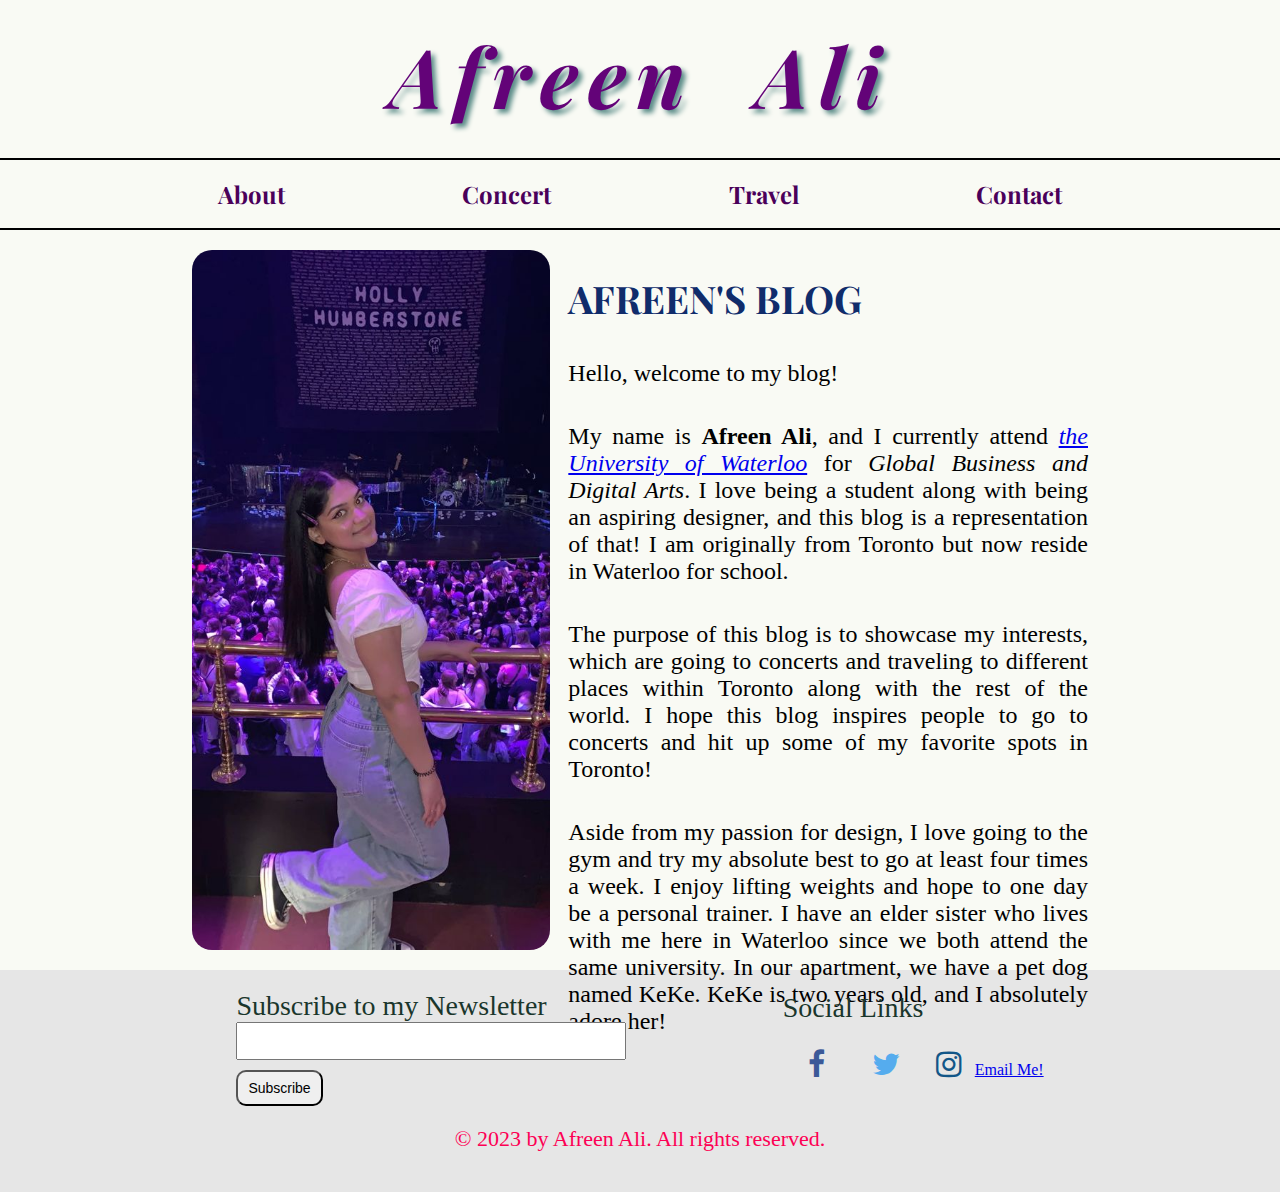
<file: index.html>
<!DOCTYPE html>
<html lang="en">
<head>
    <!-- Meta information for character set and the viewport -->
    <meta charset="UTF-8">
    <meta name="viewport" content="width=device-width, initial-scale=1.0">
    
    <!-- Page title -->
    <title>Afreen Ali</title>
    
    <!-- External stylesheets fonts and style -->
    <link rel="stylesheet" href="https://cdnjs.cloudflare.com/ajax/libs/font-awesome/4.7.0/css/font-awesome.min.css">
    <link rel="stylesheet" href="assets/css/main.css">

    <!-- Style for custom font -->
    <style>
        @font-face {
            font-family: playfairvarfont;
            src: url(assets/fonts/playfair/PlayfairDisplay-VariableFont_wght.ttf);
        }

        /* Style for the main content area */
        .area {
            padding: 20px 0;
            display: flex;
            justify-content: center;
            align-items: center;
        }

        /* Style for the blog section */
        .blog {
            width: 70%;
            display: flex;
            align-items: center;
            justify-content: space-between;
        }

        /* Style for the image in the blog section */
        .pic {
            width: 40%;
            height: 700px;
            background-image: url(assets/img/download.jpeg);
            background-repeat: no-repeat;
            background-position: center center;
            background-size: cover;
            border-radius: 20px;
        }

        /* Style for the content in the blog section */
        .content {
            height: 655px;
            width: 58%;
        }

        /* Style for heading in the content */
        .content h2 {
            font-family: playfairvarfont;
            font-size: 38px;
            color: #102c6b;
        }

        /* Style for paragraphs in the content */
        .content p {
            text-align: justify;
            font-size: 24px;
        }
    </style>
</head>
<body>
    <!-- Page Header -->
    <header>
        <h1>Afreen Ali</h1>
    </header>

    <!-- Navigation Menu -->
    <nav>
        <ul>
            <li><a href="index.html">About</a></li>
            <li><a href="concerts.html">Concert</a></li>
            <li><a href="travel.html">Travel</a></li>
            <li><a href="contact.html">Contact</a></li>
        </ul>
    </nav>

    <!-- Main Content Area -->
    <div class="area">
        <div class="blog">
            <!-- Image Section -->
            <div class="pic"></div>

            <!-- Content Section -->
            <div class="content">
                <h2>AFREEN'S BLOG</h2>
                <br><br>
                <p>Hello, welcome to my blog!</p>
                <br><br>
                <!-- Personal Information -->
                <p>My name is <strong>Afreen Ali</strong>, and I currently attend <i><a href="https://uwaterloo.ca/" target="_blank">the University of Waterloo</a></i> for <i>Global Business and Digital Arts</i>. I love being a student along with being an aspiring designer, and this blog is a representation of that! I am originally from Toronto but now reside in Waterloo for school.</p>
                <br><br>
                <!-- Purpose of my Blog -->
                <p>The purpose of this blog is to showcase my interests, which are going to concerts and traveling to different places within Toronto along with the rest of the world. I hope this blog inspires people to go to concerts and hit up some of my favorite spots in Toronto!</p>
                <br><br>
                <!-- Additional Information About Myself -->
                <p>Aside from my passion for design, I love going to the gym and try my absolute best to go at least four times a week. I enjoy lifting weights and hope to one day be a personal trainer. I have an elder sister who lives with me here in Waterloo since we both attend the same university. In our apartment, we have a pet dog named KeKe. KeKe is two years old, and I absolutely adore her!</p>
            </div>
        </div>
    </div>

    <!-- Page Footer -->
    <footer>
        <!-- Footer Links Section -->
        <div class="footer-links">
            <!-- Newsletter Subscription Form -->
            <div class="newsletter">
                <form action="#" method="post">
                    <label for="email">Subscribe to my Newsletter</label><br>
                    <input type="email" id="email" name="email" required><br>
                    <button type="submit" style="font-size: 14px; margin-top: 10px; padding: 8px 10px; border-radius: 10px;">Subscribe</button>
                </form>
            </div>

            <!-- Social Media Icons Section -->
            <div class="social-icons">
                <label>Social Links</label><br>
                <a href="#" class="fa fa-facebook"></a>
                <a href="#" class="fa fa-twitter"></a>
                <a href="#" class="fa fa-instagram"></a>
                <!-- Email Link -->
                <a href="mailto:a36ali@uwaterloo.ca">Email Me!</a>
            </div>
        </div>

        <!-- Copyright Message Section -->
        <div>
            <p style="font-size: 22px; color: #fd0054; margin: 20px 0; text-align: center;">&copy; 2023 by Afreen Ali. All rights reserved.</p>
        </div>
    </footer>
</body>
</html>
</file>
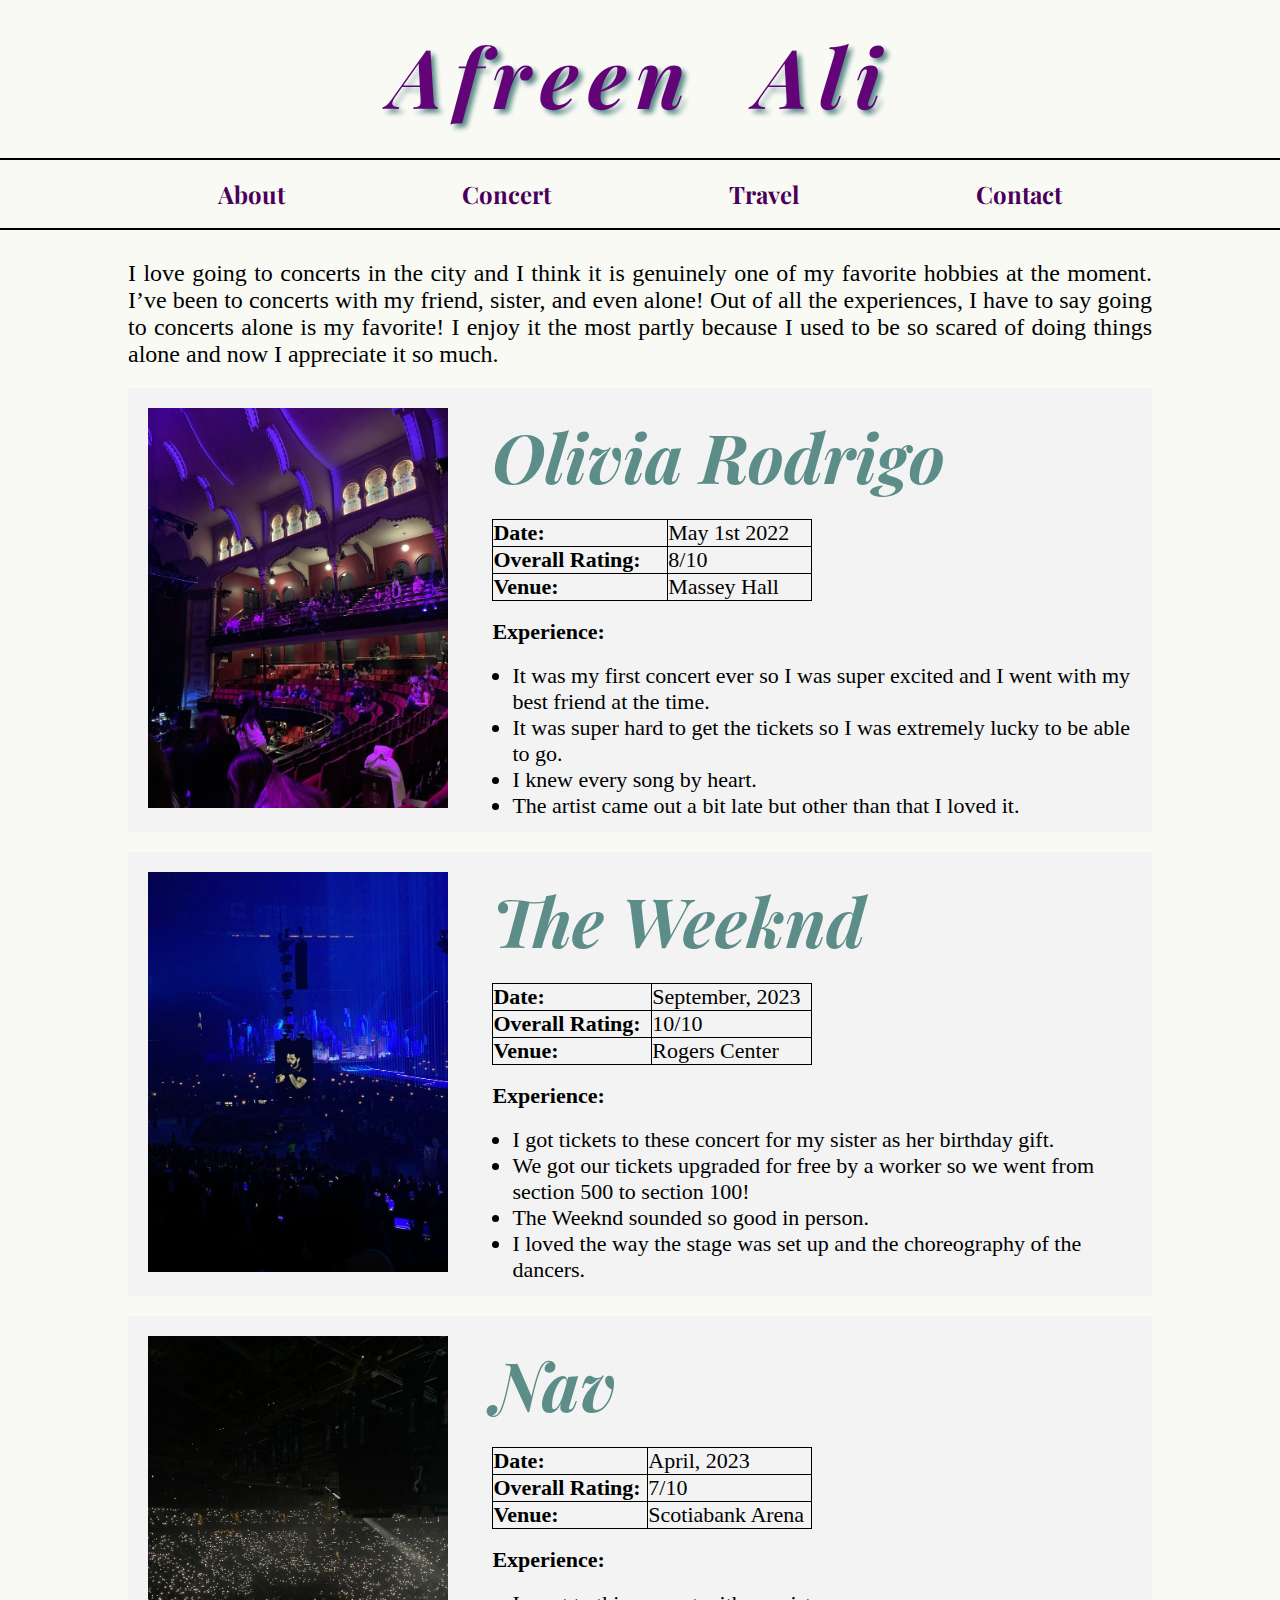
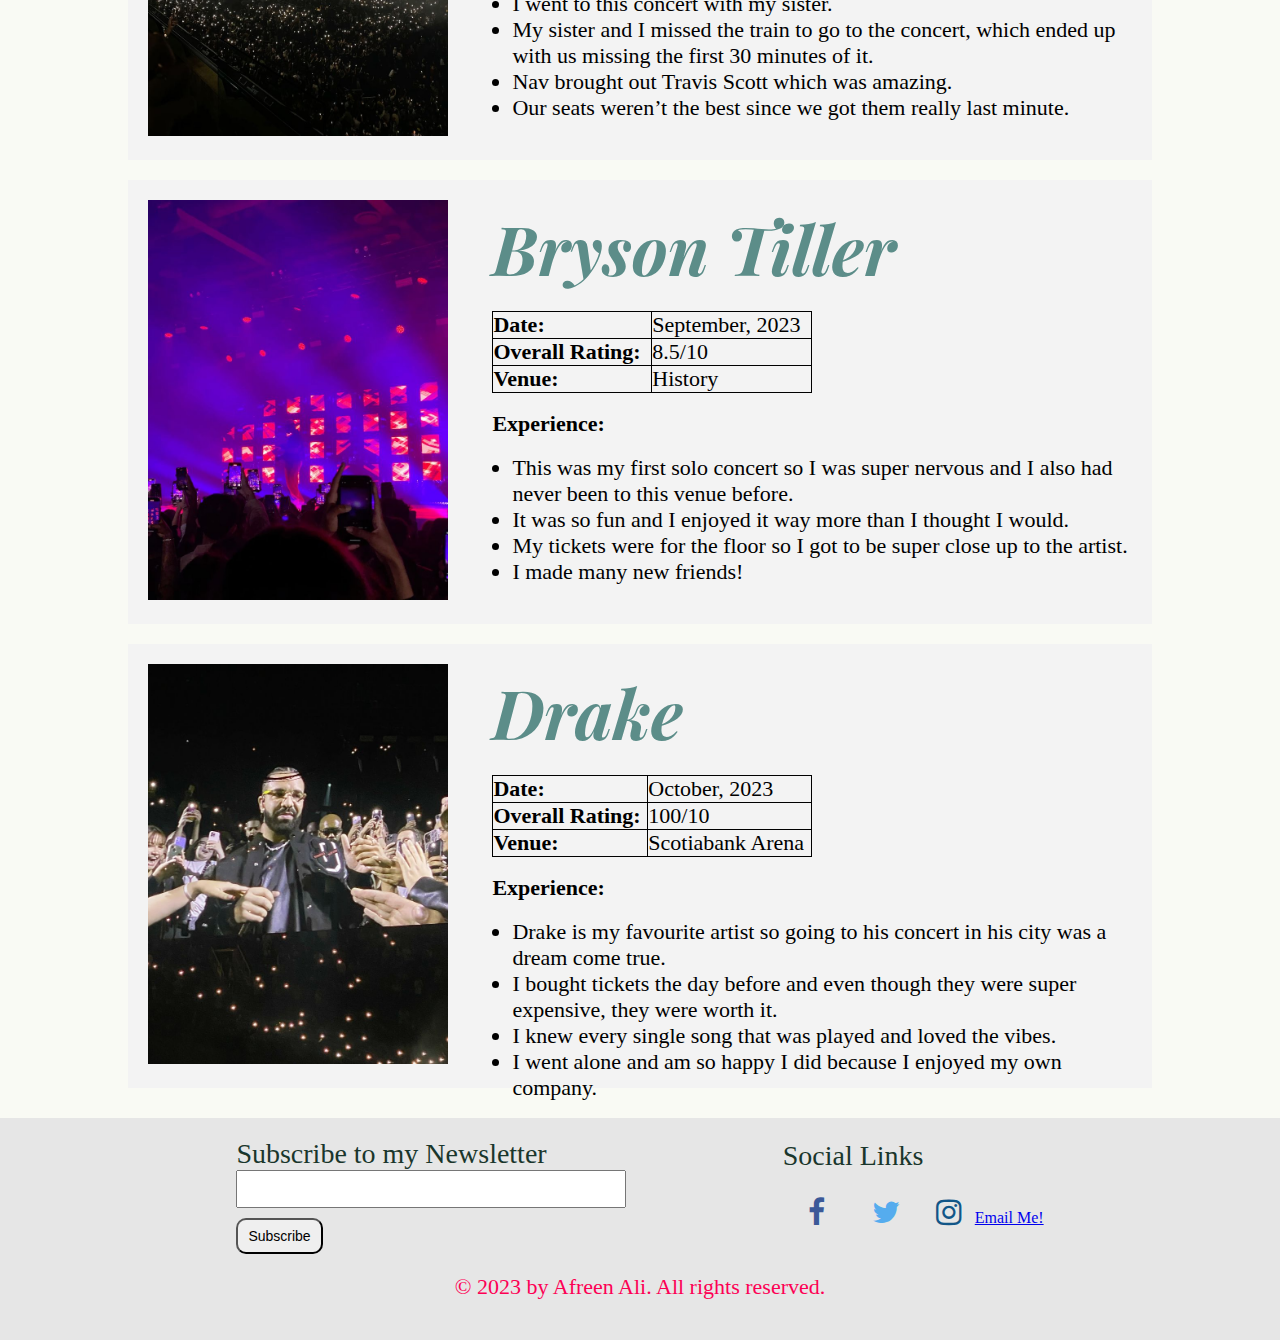
<file: concerts.html>
<!DOCTYPE html>
<html lang="en">
<head>
    <meta charset="UTF-8">
    <meta name="viewport" content="width=device-width, initial-scale=1.0">
    <title>Concerts with Afreen</title>

    <!-- External Stylesheets -->
    <link rel="stylesheet" href="https://cdnjs.cloudflare.com/ajax/libs/font-awesome/4.7.0/css/font-awesome.min.css">
    <link rel="stylesheet" href="assets/css/main.css">

    <!-- Internal Styles -->
    <style>
        @font-face {
            font-family: playfairitalic;
            src: url(assets/fonts/playfair/PlayfairDisplay-Italic-VariableFont_wght.ttf);
        }
        .concerts{
            padding: 10px 10%;
        }
        .con-blog{
            background-color: rgb(243, 243, 243);
            padding: 20px;
            margin: 20px 0;
            display: flex;
            justify-content: space-between;
            align-items: center;
        }
        .con-blog:hover{
            background-color: #f9faf4;
            box-shadow: .1px .1px 15px rgb(142, 142, 142) inset, -.1px -.1px 15px rgb(243, 243, 243) inset;
        }
        .con-pic{
            overflow: hidden;
        }
        .con-pic img{
            height: 400px;
            transition: 1s;
        }
        .con-pic img:hover{
            transform: scale(1.2);
        }
        .con-content{
            height: 400px;
            width: 65%;
        }
        .con-content h2{
            color: #5c8d89;
            font-family: playfairitalic;
            font-size: 68px;
        }
        .con-content p, .con-content ul li, .con-content table tr td{
            font-size: 22px;
        }
        .con-content ul{
            margin-left: 20px;
        }
        .con-content table{
            width: 50%;
            border-collapse: collapse;
        }
        .con-content table, .con-content tr, .con-content td{
            border: 1px solid black;
        }
    </style>
</head>
<body>

    <!-- Header Section -->
    <header>
        <h1>Afreen Ali</h1>
    </header>

    <!-- Navigation Section -->
    <nav>
        <ul>
            <li><a href="index.html">About</a></li>
            <li><a href="concerts.html">Concert</a></li>
            <li><a href="travel.html">Travel</a></li>
            <li><a href="contact.html">Contact</a></li>
        </ul>
    </nav>

    <!-- Concerts Section -->
    <div class="concerts">
        <p style="font-size: 24px; text-align: justify; color: #000000; margin-top: 20px;">I love going to concerts in the city and I think it is genuinely one of my favorite hobbies at the moment. I’ve been to concerts with my friend, sister, and even alone! Out of all the experiences, I have to say going to concerts alone is my favorite! I enjoy it the most partly because I used to be so scared of doing things alone and now I appreciate it so much.</p>

        <!-- Olivia Rodrigo Blog Entry-->
        <div class="con-blog">
            <div class="con-pic">
                <img src="assets/img/Olivia Rodrigo.jpeg" alt="" srcset="">
            </div>
            <div class="con-content">
                <h2>Olivia Rodrigo</h2>
                <br>

		<!-- Table of Concert Information -->
                <table>
                    <tr>
                        <td><strong>Date: </strong></td>
                        <td>May 1st 2022</td>
                    </tr>
                    <tr>
                        <td><strong>Overall Rating: </strong></td>
                        <td>8/10</td>
                    </tr>
                    <tr>
                        <td><strong>Venue: </strong></td>
                        <td>Massey Hall</td>
                    </tr>
                </table>
                <br>
                <p><strong>Experience: </strong></p><br>
                <ul>
                    <li>It was my first concert ever so I was super excited and I went with my best friend at the time.</li>
                    <li>It was super hard to get the tickets so I was extremely lucky to be able to go.</li>
                    <li>I knew every song by heart.</li>
                    <li>The artist came out a bit late but other than that I loved it.</li>
                </ul>
            </div>
        </div>

	<!-- The Weeknd Blog Entry -->
        <div class="con-blog">
            <div class="con-pic">
                <img src="assets/img/The Weeknd.jpeg" alt="" srcset="">
            </div>
            <div class="con-content">
                <h2>The Weeknd</h2>
                <br>

		<!-- Table of Concert Information -->
                <table>
                    <tr>
                        <td><strong>Date: </strong></td>
                        <td>September, 2023</td>
                    </tr>
                    <tr>
                        <td><strong>Overall Rating: </strong></td>
                        <td>10/10</td>
                    </tr>
                    <tr>
                        <td><strong>Venue: </strong></td>
                        <td>Rogers Center</td>
                    </tr>
                </table>
                <br>
                <p><strong>Experience: </strong></p><br>
                <ul>
                    <li>I got tickets to these concert for my sister as her birthday gift.</li>
                    <li>We got our tickets upgraded for free by a worker so we went from section 500 to section 100!</li>
                    <li>The Weeknd sounded so good in person.</li>
                    <li>I loved the way the stage was set up and the choreography of the dancers.</li>
                </ul>
            </div>
        </div>

	<!-- Nav Concert Entry -->
        <div class="con-blog">
            <div class="con-pic">
                <img src="assets/img/Nav.jpeg" alt="" srcset="">
            </div>
            <div class="con-content">
                <h2>Nav</h2>
                <br>

		<!-- Table of Concert Information -->
                <table>
                    <tr>
                        <td><strong>Date: </strong></td>
                        <td>April, 2023</td>
                    </tr>
                    <tr>
                        <td><strong>Overall Rating: </strong></td>
                        <td>7/10</td>
                    </tr>
                    <tr>
                        <td><strong>Venue: </strong></td>
                        <td>Scotiabank Arena</td>
                    </tr>
                </table>
                <br>
                <p><strong>Experience: </strong></p><br>
                <ul>
                    <li>I went to this concert with my sister.</li>
                    <li>My sister and I missed the train to go to the concert, which ended up with us missing the first 30 minutes of it.</li>
                    <li>Nav brought out Travis Scott which was amazing.</li>
                    <li>Our seats weren’t the best since we got them really last minute.</li>
                </ul>
            </div>
        </div>

	<!-- Bryson Tiller Concert Entry-->
        <div class="con-blog">
            <div class="con-pic">
                <img src="assets/img/Bryson Tiller.jpeg" alt="" srcset="">
            </div>
            <div class="con-content">
                <h2>Bryson Tiller</h2>
                <br>

		<!-- Table of Concert Information -->
                <table>
                    <tr>
                        <td><strong>Date: </strong></td>
                        <td>September, 2023</td>
                    </tr>
                    <tr>
                        <td><strong>Overall Rating: </strong></td>
                        <td>8.5/10</td>
                    </tr>
                    <tr>
                        <td><strong>Venue: </strong></td>
                        <td>History</td>
                    </tr>
                </table>
                <br>
                <p><strong>Experience: </strong></p><br>
                <ul>
                    <li>This was my first solo concert so I was super nervous and I also had never been to this venue before.</li>
                    <li>It was so fun and I enjoyed it way more than I thought I would.</li>
                    <li>My tickets were for the floor so I got to be super close up to the artist.</li>
                    <li>I made many new friends!</li>
                </ul>
            </div>
        </div>

	<!-- Drake Concert Entry -->
        <div class="con-blog">
            <div class="con-pic">
                <img src="assets/img/Drake.jpeg" alt="" srcset="">
            </div>
            <div class="con-content">
                <h2>Drake</h2>
                <br>

	<!-- Table of Concert Information -->
                <table>
                    <tr>
                        <td><strong>Date: </strong></td>
                        <td>October, 2023</td>
                    </tr>
                    <tr>
                        <td><strong>Overall Rating: </strong></td>
                        <td>100/10</td>
                    </tr>
                    <tr>
                        <td><strong>Venue: </strong></td>
                        <td>Scotiabank Arena</td>
                    </tr>
                </table>
                <br>
                <p><strong>Experience: </strong></p><br>
                <ul>
                    <li>Drake is my favourite artist so going to his concert in his city was a dream come true.</li>
                    <li>I bought tickets the day before and even though they were super expensive, they were worth it.</li>
                    <li>I knew every single song that was played and loved the vibes.</li>
                    <li>I went alone and am so happy I did because I enjoyed my own company.</li>
                </ul>
            </div>
        </div>
    </div>
    
<!-- Footer Section -->
    <footer>
        <div class="footer-links">
            <div class="newsletter">

                <!-- Newsletter Subscription Form -->
                <form action="#" method="post">
                    <label for="email">Subscribe to my Newsletter</label><br>
                    <input type="email" id="email" name="email" required><br>
                    <button type="submit" style="font-size: 14px; margin-top: 10px; padding: 8px 10px; border-radius: 10px;">Subscribe</button>
                </form>
            </div>

            <div class="social-icons">

                <!-- Social Media Icons -->
                <label>Social Links</label><br>
                <a href="#" class="fa fa-facebook"></a>
                <a href="#" class="fa fa-twitter"></a>
                <a href="#" class="fa fa-instagram"></a>
		
		<!-- Email Link -->
                <a href="mailto:a36ali@uwaterloo.ca">Email Me!</a>
            </div>
        </div>

        <div>
            <!-- Copyright Message -->
            <p style="font-size: 22px; color: #fd0054; margin: 20px 0; text-align: center;">&copy; 2023 by Afreen Ali. All rights reserved.</p>
        </div>
    </footer>
</body>
</html>
</file>
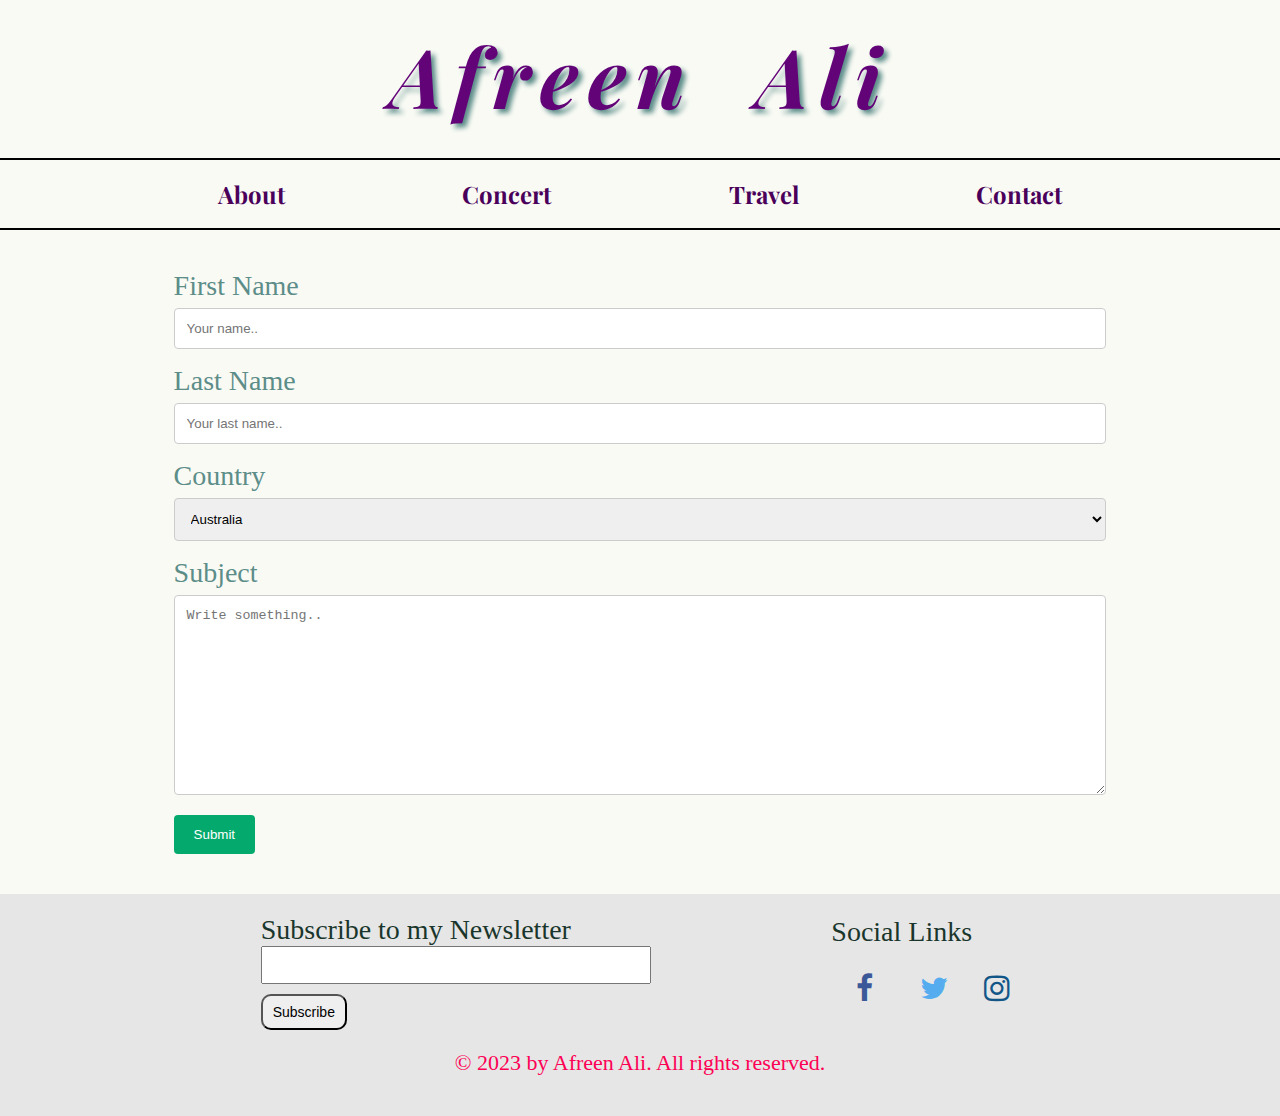
<file: contact.html>
<!DOCTYPE html>
<html lang="en">
<head>
    <meta charset="UTF-8">
    <meta name="viewport" content="width=device-width, initial-scale=1.0">
    <title>Contact | Afreen Ali</title>
    <link rel="stylesheet" href="https://cdnjs.cloudflare.com/ajax/libs/font-awesome/4.7.0/css/font-awesome.min.css">
    <link rel="stylesheet" href="assets/css/main.css">
    <style>
        .container {
            border-radius: 5px;
            padding: 20px;
            margin: 20px 12%;
        }
        .container label{
            color: #5c8d89;
            font-size: 28px;
        }
        input[type=text], select, textarea {
            width: 100%;
            padding: 12px;
            border: 1px solid #ccc;
            border-radius: 4px;
            box-sizing: border-box;
            margin-top: 6px;
            margin-bottom: 16px;
            resize: vertical;
        }
        input[type=submit] {
            background-color: #04AA6D;
            color: white;
            padding: 12px 20px;
            border: none;
            border-radius: 4px;
            cursor: pointer;
        }
        input[type=submit]:hover {
            background-color: #45a049;
        }
    </style>
</head>
<body>
    <header>
        <h1>Afreen Ali</h1>
    </header>
    <nav>
        <ul>
            <li><a href="index.html">About</a></li>
            <li><a href="concerts.html">Concert</a></li>
            <li><a href="travel.html">Travel</a></li>
            <li><a href="contact.html">Contact</a></li>
        </ul>
    </nav>

    <div class="container">
        <form action="#">
            <label for="fname">First Name</label>
            <input type="text" id="fname" name="firstname" placeholder="Your name..">
      
            <label for="lname">Last Name</label>
            <input type="text" id="lname" name="lastname" placeholder="Your last name..">
      
            <label for="country">Country</label>
            <select id="country" name="country">
                <option value="australia">Australia</option>
                <option value="canada">Canada</option>
                <option value="usa">USA</option>
                <option value="other">Others</option>
            </select>
      
            <label for="subject">Subject</label>
            <textarea id="subject" name="subject" placeholder="Write something.." style="height:200px"></textarea>
      
            <input type="submit" value="Submit">
        </form>
    </div>

    <footer>
        <div class="footer-links">
            <div class="newsletter">
                <!-- Newsletter Subscription Form -->
                <form action="#" method="post">
                    <label for="email">Subscribe to my Newsletter</label><br>
                    <input type="email" id="email" name="email" required><br>
                    <button type="submit" style="font-size: 14px; margin-top: 10px; padding: 8px 10px; border-radius: 10px;">Subscribe</button>
                </form>
            </div>

            <div class="social-icons">
                <!-- Social Media Icons -->
                <label>Social Links</label><br>
                <a href="#" class="fa fa-facebook"></a>
                <a href="#" class="fa fa-twitter"></a>
                <a href="#" class="fa fa-instagram"></a>
            </div>
        </div>

        <div>
            <!-- Copyright Message -->
            <p style="font-size: 22px; color: #fd0054; margin: 20px 0; text-align: center;">&copy; 2023 by Afreen Ali. All rights reserved.</p>
        </div>
    </footer>
</body>
</html>
</file>
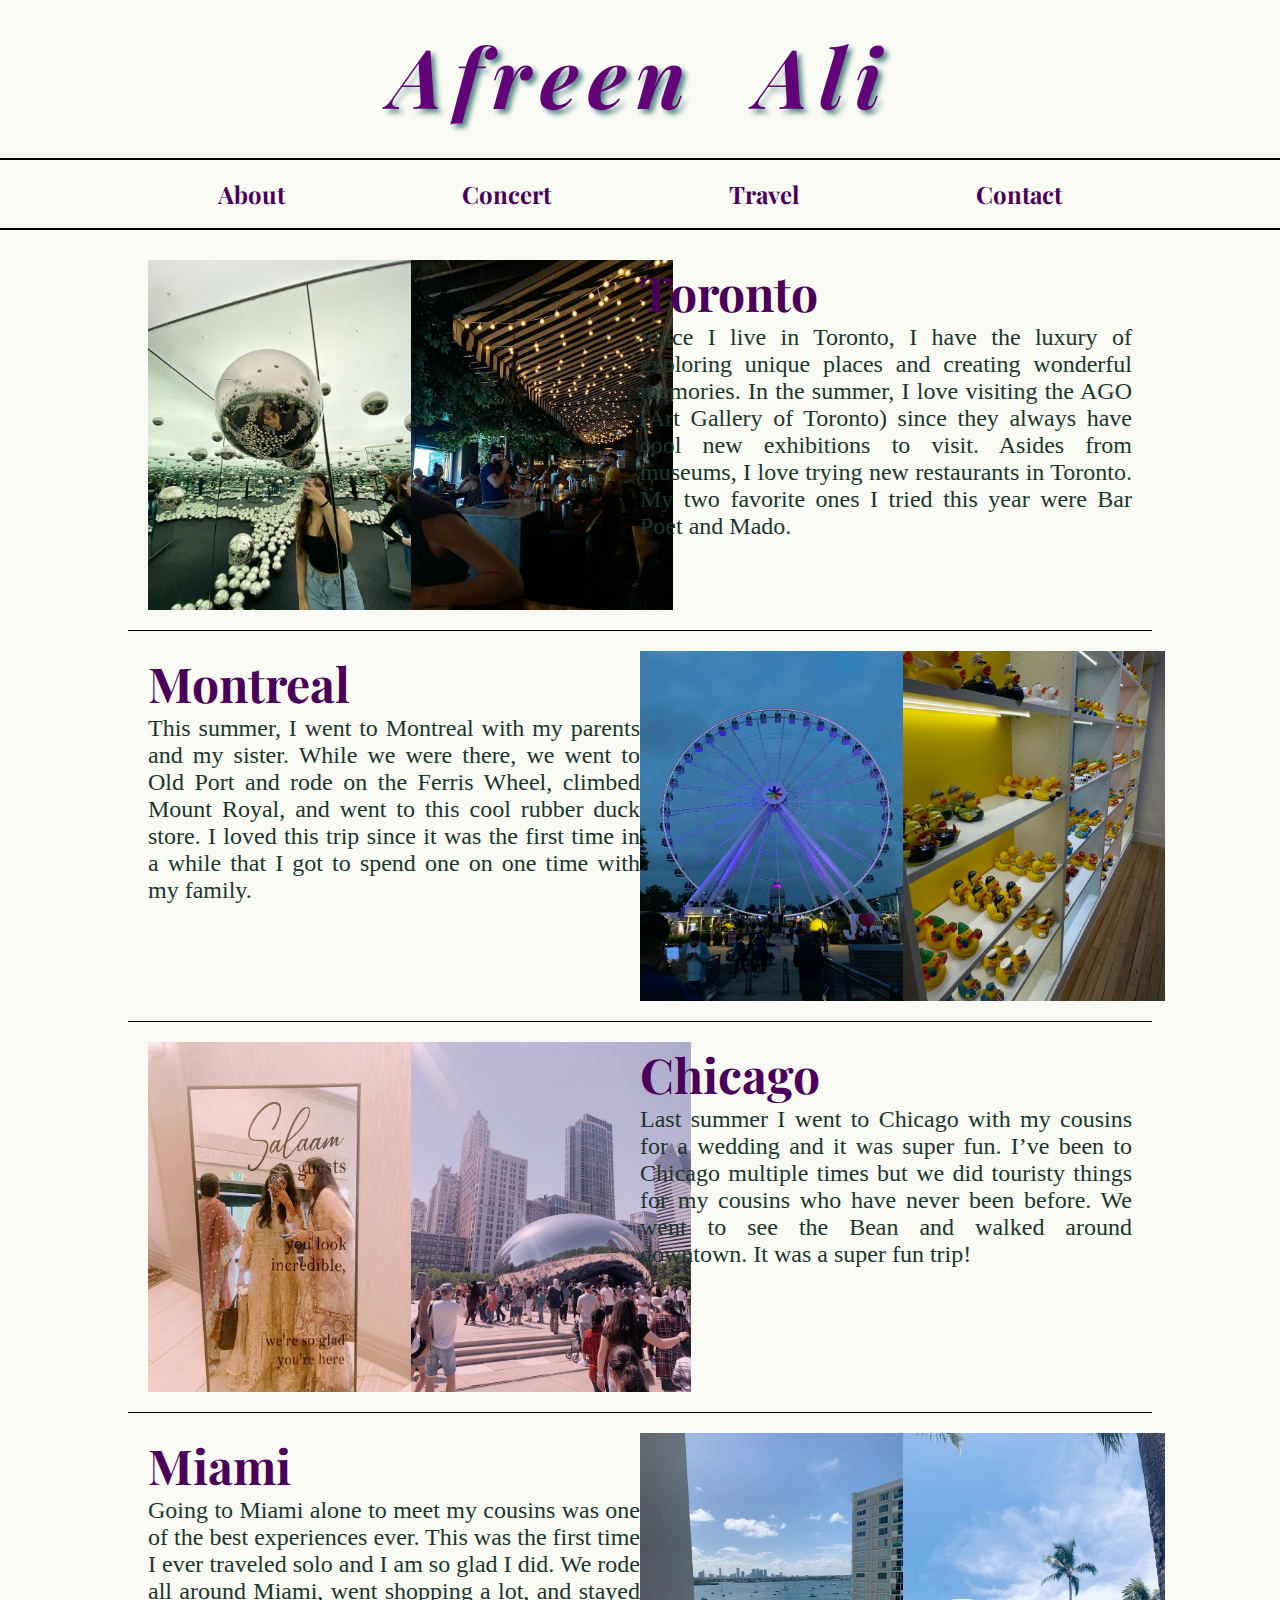
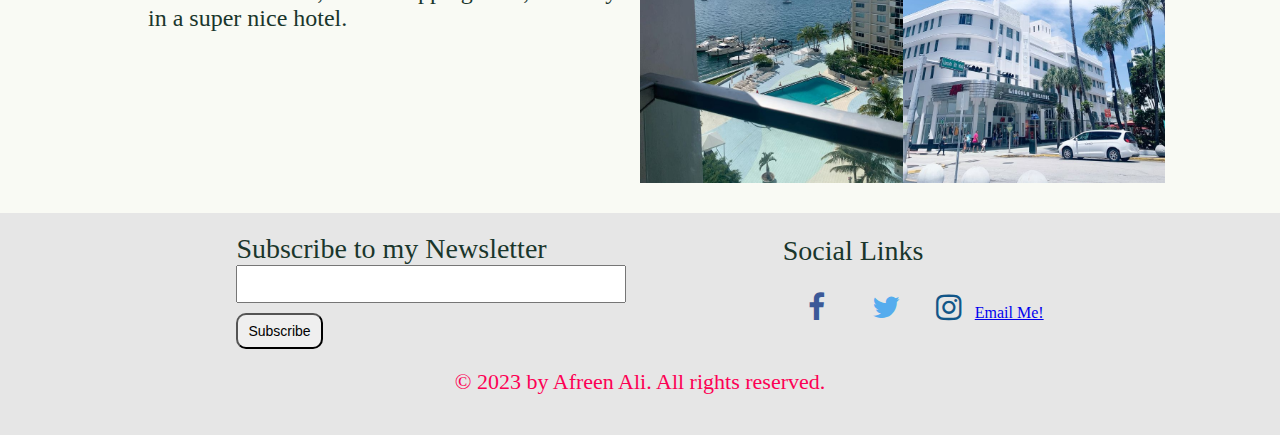
<file: travel.html>
<!DOCTYPE html>
<html lang="en">
<head>
    <!-- Meta information for character set and viewport -->
    <meta charset="UTF-8">
    <meta name="viewport" content="width=device-width, initial-scale=1.0">
    
    <!-- Page title -->
    <title>Travel with Afreen</title>
    
    <!-- External stylesheets for font and custom styles -->
    <link rel="stylesheet" href="https://cdnjs.cloudflare.com/ajax/libs/font-awesome/4.7.0/css/font-awesome.min.css">
    <link rel="stylesheet" href="assets/css/main.css">

    <!-- Styling for font -->
    <style>
        @font-face {
            font-family: playfairvarfont;
            src: url(assets/fonts/playfair/PlayfairDisplay-VariableFont_wght.ttf);
        }

        /* Styling for the main travel content area */
        .travel-content {
            padding: 10px 10%;
        }

        /* Styling for individual travel posts */
        .post {
            width: 100%;
            padding: 20px;
            border-bottom: .5px solid black;
            display: flex;
            align-items: center;
            justify-content: space-between;
        }

        /* Styling for the travel pictures section */
        .travel-pics {
            width: 50%;
            height: 350px;
            display: flex;
            align-items: center;
            justify-content: space-evenly;
        }

        /* Styling for travel pictures */
        .travel-pics img {
            height: 100%;
            transition: .5s;
        }

        /* Styling for the travel information section */
        .travel-info {
            width: 50%;
            height: 350px;
            transition: .5s;
        }

        /* Styling for heading in the travel information section */
        .travel-info h2 {
            font-family: playfairvarfont;
            font-size: 48px;
            color: #4a005a;
        }

        /* Styling for paragraphs in the travel information section */
        .travel-info p {
            font-size: 24px;
            color: #1a362c;
            text-align: justify;
        }

        /* Hover effects for travel pictures */
        .travel-pics img:hover {
            transform: translate(5px, -5px);
            box-shadow: -3px -3px 5px rgb(62, 62, 62);
        }

        /* Hover effects for travel information section */
        .travel-info:hover {
            transform: translateX(20px);
        }
    </style>
</head>
<body>
    <!-- Page Header -->
    <header>
        <h1>Afreen Ali</h1>
    </header>

    <!-- Navigation Menu -->
    <nav>
        <ul>
            <li><a href="index.html">About</a></li>
            <li><a href="concerts.html">Concert</a></li>
            <li><a href="travel.html">Travel</a></li>
            <li><a href="contact.html">Contact</a></li>
        </ul>
    </nav>

    <!-- Main Travel Content Area -->
    <div class="travel-content">
        <!-- Toronto Travel Paragraph -->
        <div class="post">
            <div class="travel-pics">
                <img src="assets/img/toronto 1.jpeg" alt="" srcset="">
                <img src="assets/img/toronto 2.jpeg" alt="" srcset="">
            </div>
            <div class="travel-info">
                <h2>Toronto</h2>
                <p>Since I live in Toronto, I have the luxury of exploring unique places and creating wonderful memories. In the summer, I love visiting the AGO (Art Gallery of Toronto) since they always have cool new exhibitions to visit. Asides from museums, I love trying new restaurants in Toronto. My two favorite ones I tried this year were Bar Poet and Mado.</p>
            </div>
        </div>

        <!-- Montreal Travel Paragraph -->
        <div class="post">
            <div class="travel-info">
                <h2>Montreal</h2>
                <p>This summer, I went to Montreal with my parents and my sister. While we were there, we went to Old Port and rode on the Ferris Wheel, climbed Mount Royal, and went to this cool rubber duck store. I loved this trip since it was the first time in a while that I got to spend one on one time with my family.</p>
            </div>
            <div class="travel-pics">
                <img src="assets/img/montreal 1.jpeg" alt="" srcset="">
                <img src="assets/img/montreal 2.jpeg" alt="" srcset="">
            </div>
        </div>

        <!-- Chicago Travel Paragraph -->
        <div class="post">
            <div class="travel-pics">
                <img src="assets/img/chicago 1.jpeg" alt="" srcset="">
                <img src="assets/img/chicago 2.jpeg" alt="" srcset="">
            </div>
            <div class="travel-info">
                <h2>Chicago</h2>
                <p>Last summer I went to Chicago with my cousins for a wedding and it was super fun. I’ve been to Chicago multiple times but we did touristy things for my cousins who have never been before. We went to see the Bean and walked around downtown. It was a super fun trip!</p>
            </div>
        </div>

        <!-- Miami Travel Paragraph -->
        <div class="post" style="border: none;">
            <div class="travel-info">
                <h2>Miami</h2>
                <p>Going to Miami alone to meet my cousins was one of the best experiences ever. This was the first time I ever traveled solo and I am so glad I did. We rode all around Miami, went shopping a lot, and stayed in a super nice hotel.</p>
            </div>
            <div class="travel-pics">
                <img src="assets/img/miami 1.jpeg" alt="" srcset="">
                <img src="assets/img/miami 2.jpeg" alt="" srcset="">
            </div>
        </div>
    </div>
    
    <!-- Page Footer -->
    <footer>
        <!-- Footer Links Section -->
        <div class="footer-links">
            <!-- Newsletter Subscription Form -->
            <div class="newsletter">
                <form action="#" method="post">
                    <label for="email">Subscribe to my Newsletter</label><br>
                    <input type="email" id="email" name="email" required><br>
                    <button type="submit" style="font-size: 14px; margin-top: 10px; padding: 8px 10px; border-radius: 10px;">Subscribe</button>
                </form>
            </div>

            <!-- Social Media Icons Section -->
            <div class="social-icons">
                <!-- Social Media Icons -->
                <label>Social Links</label><br>
                <a href="#" class="fa fa-facebook"></a>
                <a href="#" class="fa fa-twitter"></a>
                <a href="#" class="fa fa-instagram"></a>
		<!-- Email Link -->
                <a href="mailto:a36ali@uwaterloo.ca">Email Me!</a>
            </div>
        </div>

        <div>
            <!-- Copyright Message -->
            <p style="font-size: 22px; color: #fd0054; margin: 20px 0; text-align: center;">&copy; 2023 by Afreen Ali. All rights reserved.</p>
        </div>
    </footer>
</body>
</html>
</file>
<file: assets/css/main.css>
*{
    padding: 0;
    margin: 0;
    box-sizing: border-box;
}
@font-face {
    font-family: playfairitalic;
    src: url(../fonts/playfair/PlayfairDisplay-Italic-VariableFont_wght.ttf);
}
@font-face {
    font-family: playfairvarfont;
    src: url(../fonts/playfair/PlayfairDisplay-VariableFont_wght.ttf);
}
body{
    background-color: #f9faf4;
}

nav{
    width: 100%;
    padding: 18px 40px;
    border-top-style: double;
    border-top: 2px solid black;
    border-bottom: 2px solid black;
}
header h1{
    margin: 20px 0 28px;
    text-align: center;
    font-size: 82px;
    font-weight: bold;
    letter-spacing: 10px;
    word-spacing: 30px;
    font-family: playfairitalic;
    color: #630378;
    text-shadow: 4px 4px 5px #5c8d89;
    transition: 1s;
}
nav ul{
    display: flex;
    align-items: center;
    justify-content: space-evenly;
}
nav ul li{
    list-style-type: none;
    float: right;
}
nav ul a{
    text-decoration: none;
    color: #4a005a;
    font-size: 24px;
    font-weight: bold;
    float: right;
    font-family: playfairvarfont;
}
nav ul a:hover{
    color: #fd0054;
}
footer {
    background-color: #e6e6e6;
    padding: 20px 80px;
}
.footer-links{
    display: flex;
    justify-content: space-evenly;
    align-items: center;
}
.fa {
    padding: 20px;
    font-size: 30px;
    width: 50px;
    text-align: center;
    text-decoration: none;
    margin: 5px 5px;
}
.fa:hover {
    opacity: 0.7;
}
.fa-instagram {
    color: #125688;
}
.fa-facebook {
    color: #3B5998;
}
.fa-twitter {
    color: #55ACEE;
}
.newsletter label, .social-icons label{
    color: #1a362c;
    font-size: 28px;
}
.newsletter input{
    font-size: 30px;
}
</file>
